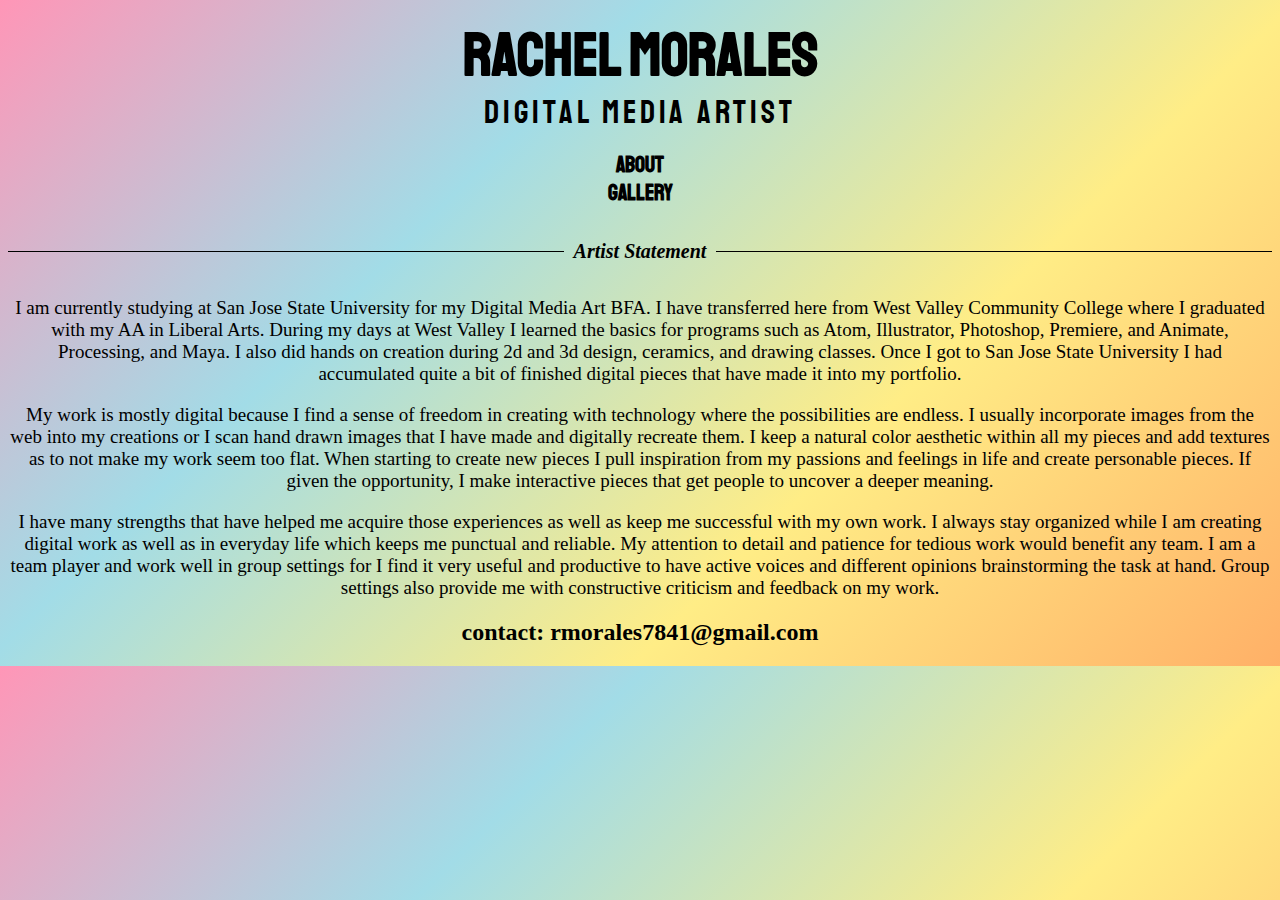
<file: about.html>
<!DOCTYPE html>
<html lang="en" dir="ltr">

<head>
  <meta charset="utf-8">
  <!-- got this code in class -->
  <meta name="viewport" content="width=device-width, initial-scale=1.0">
  <title>Home</title>
  <link rel="stylesheet" href="css/master.css">
  <link href="https://fonts.googleapis.com/css2?family=Staatliches&display=swap" rel="stylesheet">
</head>

<body>


  <div class="heading">
    <div class="heading-text">
      <h1>Rachel Morales</h1>
      <h3>Digital Media Artist</h3>
      <br>
      <a href="about.html">
        <h6>About</h6>
      </a>
      <a href="index.html">
        <h6>Gallery</h6>
      </a>
    </div>
  </div>

  <h5>Artist Statement</h5>

  <div class="about_section">
    <div class="about">
      <p>I am currently studying at San Jose State University for my Digital Media Art BFA. I have
        transferred here from West Valley Community College where I graduated with my AA in Liberal Arts.
        During my days at West Valley I learned the basics for programs such as Atom, Illustrator, Photoshop,
        Premiere, and Animate, Processing, and Maya. I also did hands on creation during 2d and 3d design,
        ceramics, and drawing classes. Once I got to San Jose State University I had accumulated
        quite a bit of finished digital pieces that have made it into my portfolio.</p>
    </div>
    <div class="about">
      <p>My work is mostly digital because I find a sense of freedom in creating with technology where the
        possibilities are endless. I usually incorporate images from the web into my creations or I scan hand
        drawn images that I have made and digitally recreate them. I keep a natural color aesthetic within all
        my pieces and add textures as to not make my work seem too flat. When starting to create new pieces I
        pull inspiration from my passions and feelings in life and create personable pieces. If given the
        opportunity, I make interactive pieces that get people to uncover a deeper meaning. </p>
    </div>
    <div class="about">
      <p>I have many strengths that have helped me acquire those experiences as well as keep me successful with
        my own work. I always stay organized while I am creating digital work as well as in everyday life which
        keeps me punctual and reliable. My attention to detail and patience for tedious work would benefit any team.
        I am a team player and work well in group settings for I find it very useful and productive to have active
        voices and different opinions brainstorming the task at hand. Group settings also provide me with
        constructive criticism and feedback on my work.</p>
    </div>
  </div>

  <h2>contact: rmorales7841@gmail.com</h2>


</body>

</html>
</file>
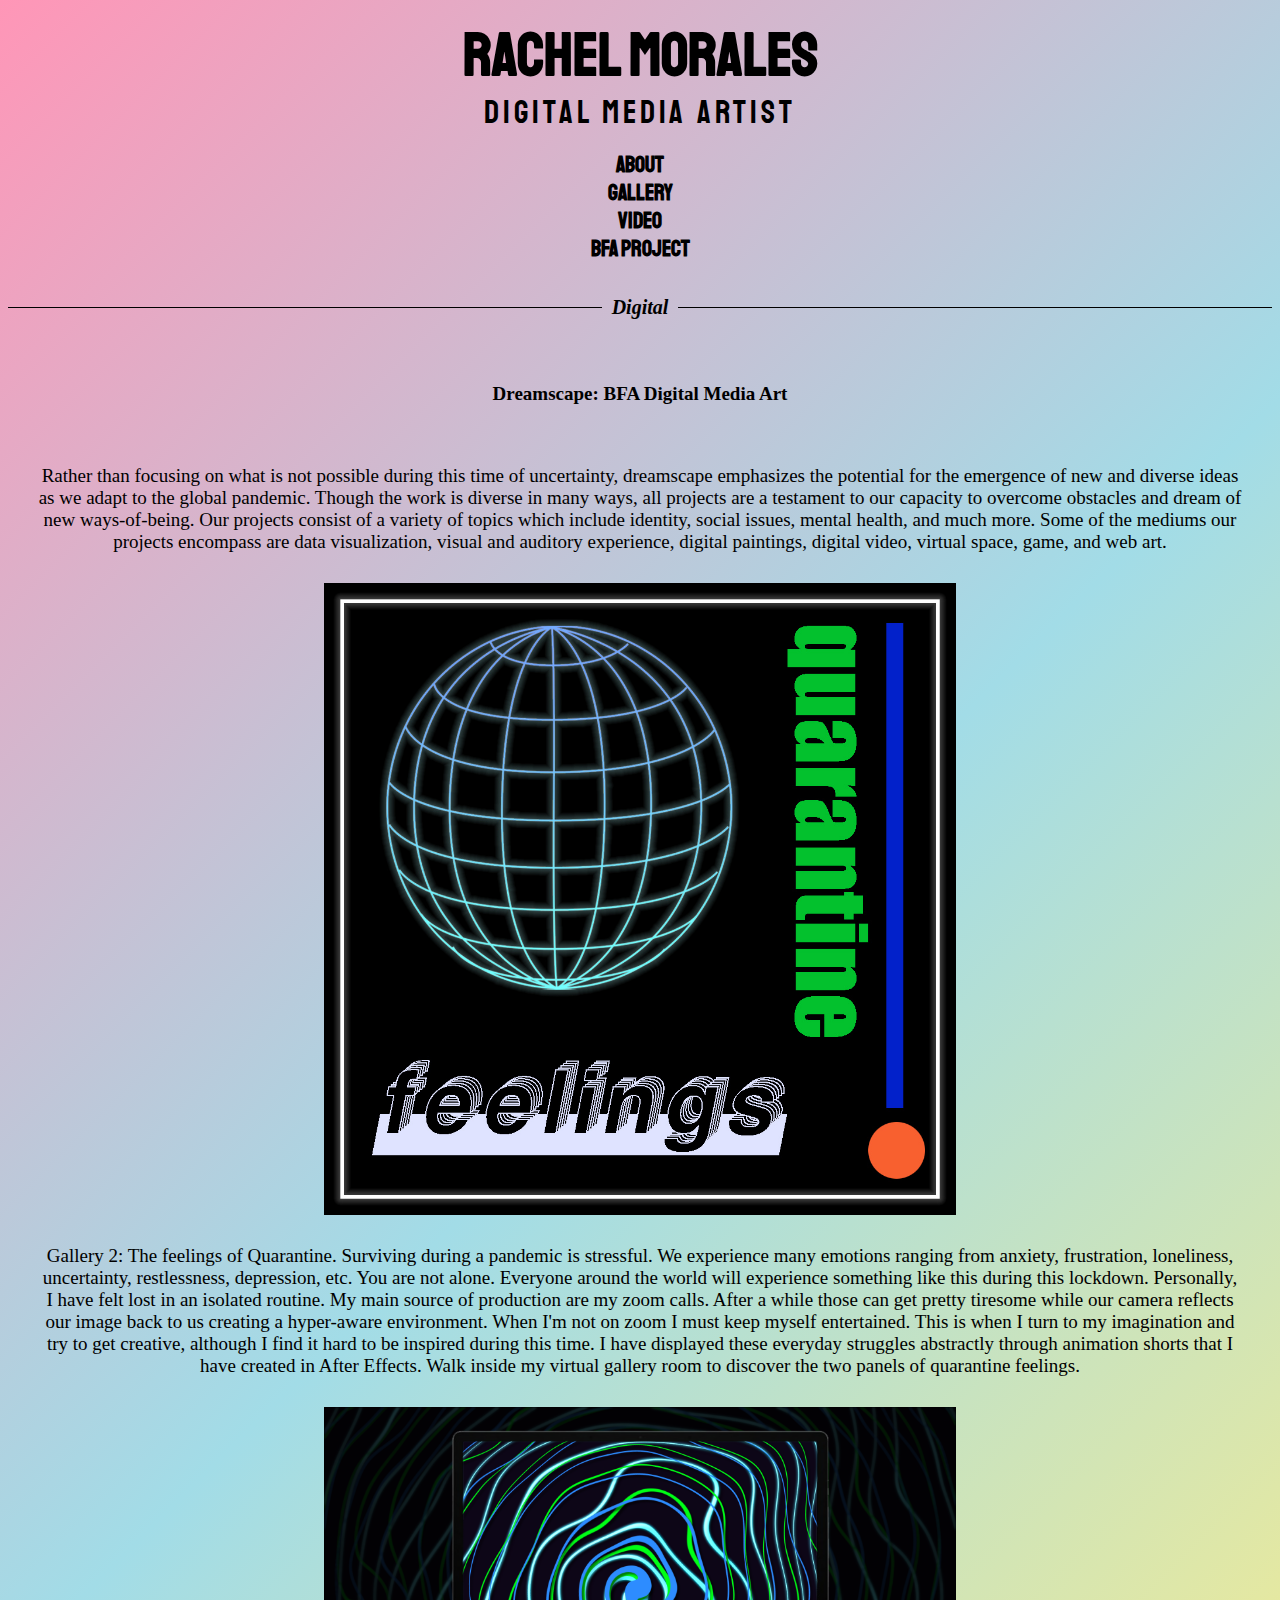
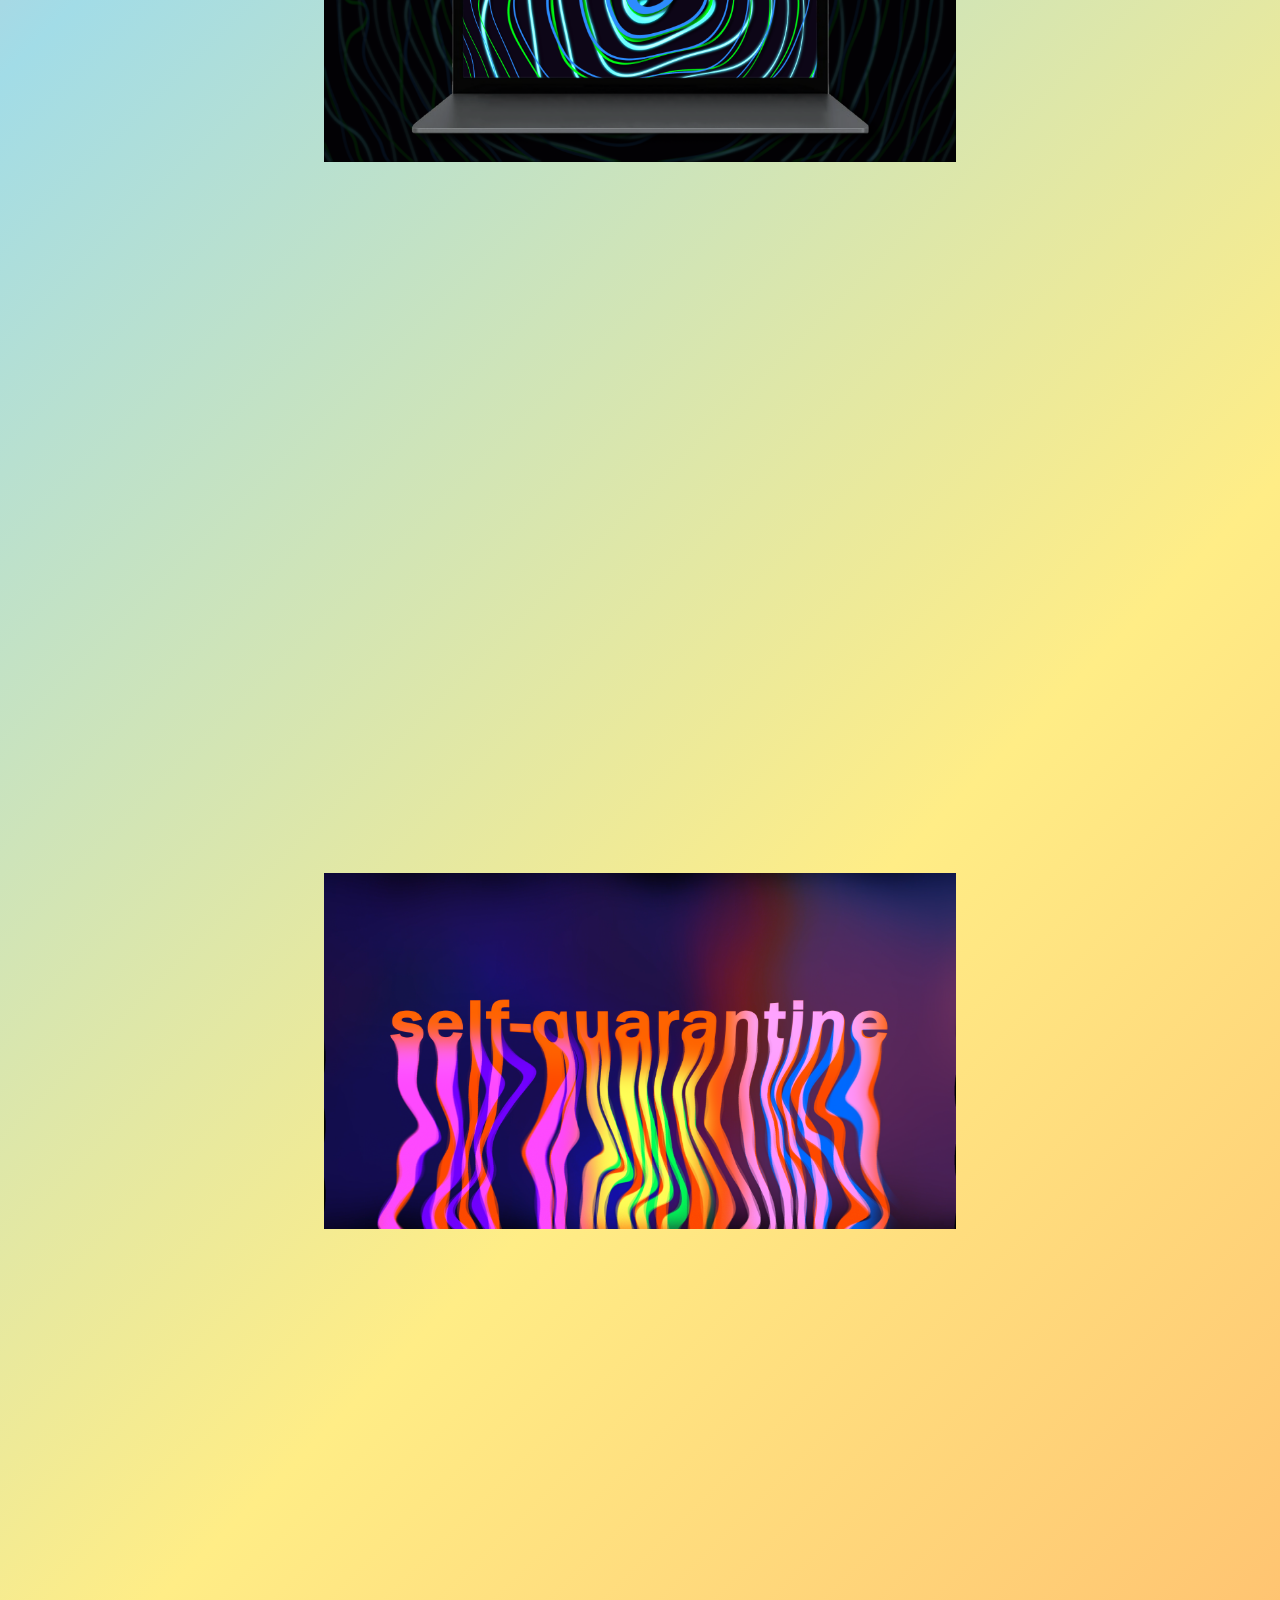
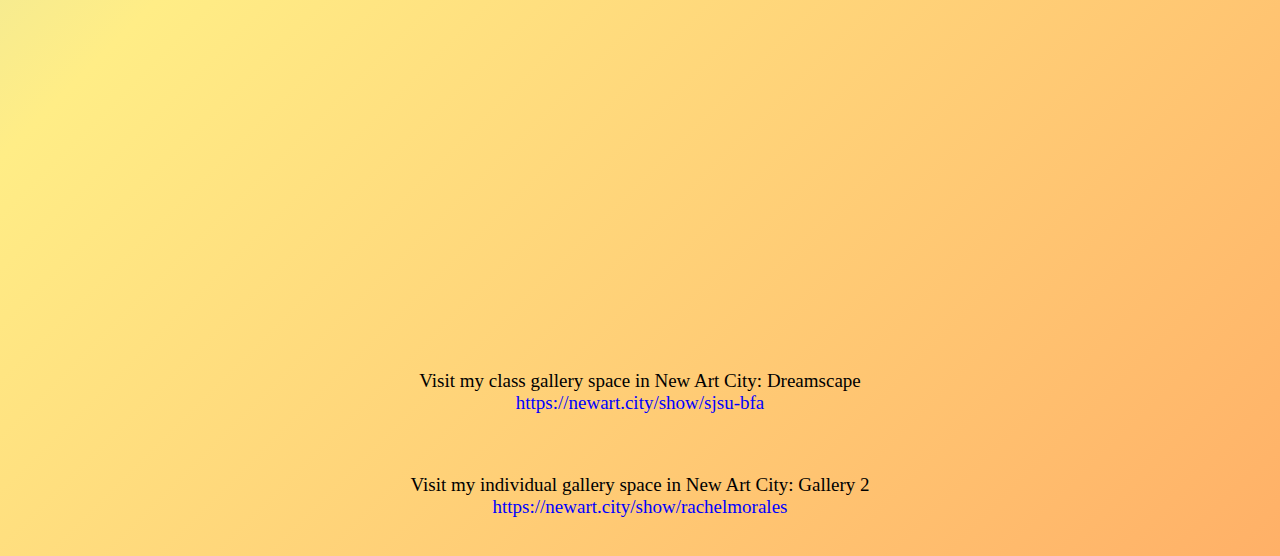
<file: project.html>
<!DOCTYPE html>
<html lang="en" dir="ltr">

<head>
  <meta charset="utf-8">
  <!-- got this code in class -->
  <meta name="viewport" content="width=device-width, initial-scale=1.0">
  <title>BFA Project</title>
  <link rel="stylesheet" href="css/master.css">
  <link href="https://fonts.googleapis.com/css2?family=Staatliches&display=swap" rel="stylesheet">
</head>

<body>


  <div class="heading">
    <div class="heading-text">
      <a href="index.html">
        <h1>Rachel Morales</h1>
      </a>
      <h3>Digital Media Artist</h3>
      <br>
      <a href="about.html">
        <h6>About</h6>
      </a>
      <a href="index.html">
        <h6>Gallery</h6>
      </a>
      <a href="video.html">
        <h6>Video</h6>
      </a>
      <a href="project.html">
        <h6>BFA Project</h6>
      </a>
    </div>
  </div>

  <h5>Digital</h5>

  <!-- <div class="section">
    <div><img src="image/project/quarantine-feelings.jpg" width=50%></div>
    <div><img src="image/project/quarantine-feelings.jpg" width=50%></div>
  </div> -->

  <!-- <img src="image/project/quarantine-feelings.jpg" width=50%> -->

  <div class="project">

    <div class="bfa">
      <p><b>Dreamscape: BFA Digital Media Art</b></p>
    </div>

    <div class="bfa">
      <p>Rather than focusing on what is not possible during this time of uncertainty, dreamscape emphasizes the potential for the emergence of new and diverse ideas as we adapt to the global pandemic.
        Though the work is diverse in many ways, all projects are a testament to our capacity to overcome obstacles and dream of new ways-of-being. Our projects consist of a variety of topics which include identity, social issues, mental health, and
        much more. Some of the mediums our projects encompass are data visualization, visual and auditory experience, digital paintings, digital video, virtual space, game, and web art.</p>
    </div>

    <div class="bfa">
      <img src="image/project/quarantine-feelings.jpg">
    </div>

    <div class="bfa">
      <p>Gallery 2: The feelings of Quarantine. Surviving during a pandemic is stressful. We experience many emotions ranging from
        anxiety, frustration, loneliness, uncertainty, restlessness, depression, etc. You are not alone. Everyone around the world
        will experience something like this during this lockdown. Personally, I have felt lost in an isolated routine. My main source
        of production are my zoom calls. After a while those can get pretty tiresome while our camera reflects our image back to us
        creating a hyper-aware environment. When I'm not on zoom I must keep myself entertained. This is when I turn to my imagination
        and try to get creative, although I find it hard to be inspired during this time. I have displayed these everyday struggles
        abstractly through animation shorts that I have created in After Effects. Walk inside my virtual gallery room to discover the
        two panels of quarantine feelings.</p>
    </div>

    <div class="bfa">
      <img src="image/project/zoom.png">
    </div>

    <div class="video">
      <iframe class="iframe" src="https://player.vimeo.com/video/488656741" gesture="media" frameborder="0" allow="encrypted-media" allowfullscreen></iframe>
    </div>

    <div class="bfa">
      <img src="image/project/selfq.png">
    </div>

    <div class="video">
      <iframe class="iframe" src="https://player.vimeo.com/video/488659164" gesture="media" frameborder="0" allow="encrypted-media" allowfullscreen></iframe>
    </div>

    <div class="bfa">
      <p>Visit my class gallery space in New Art City: Dreamscape<br>
        <a href="https://newart.city/show/rachelmorales">
          <p2>https://newart.city/show/sjsu-bfa</p2>
        </a>
      </p>
    </div>

    <div class="bfa">
      <p>Visit my individual gallery space in New Art City: Gallery 2<br>
        <a href="https://newart.city/show/rachelmorales">
          <p2>https://newart.city/show/rachelmorales</p2>
        </a>
      </p>
    </div>




</body>

</html>
</file>
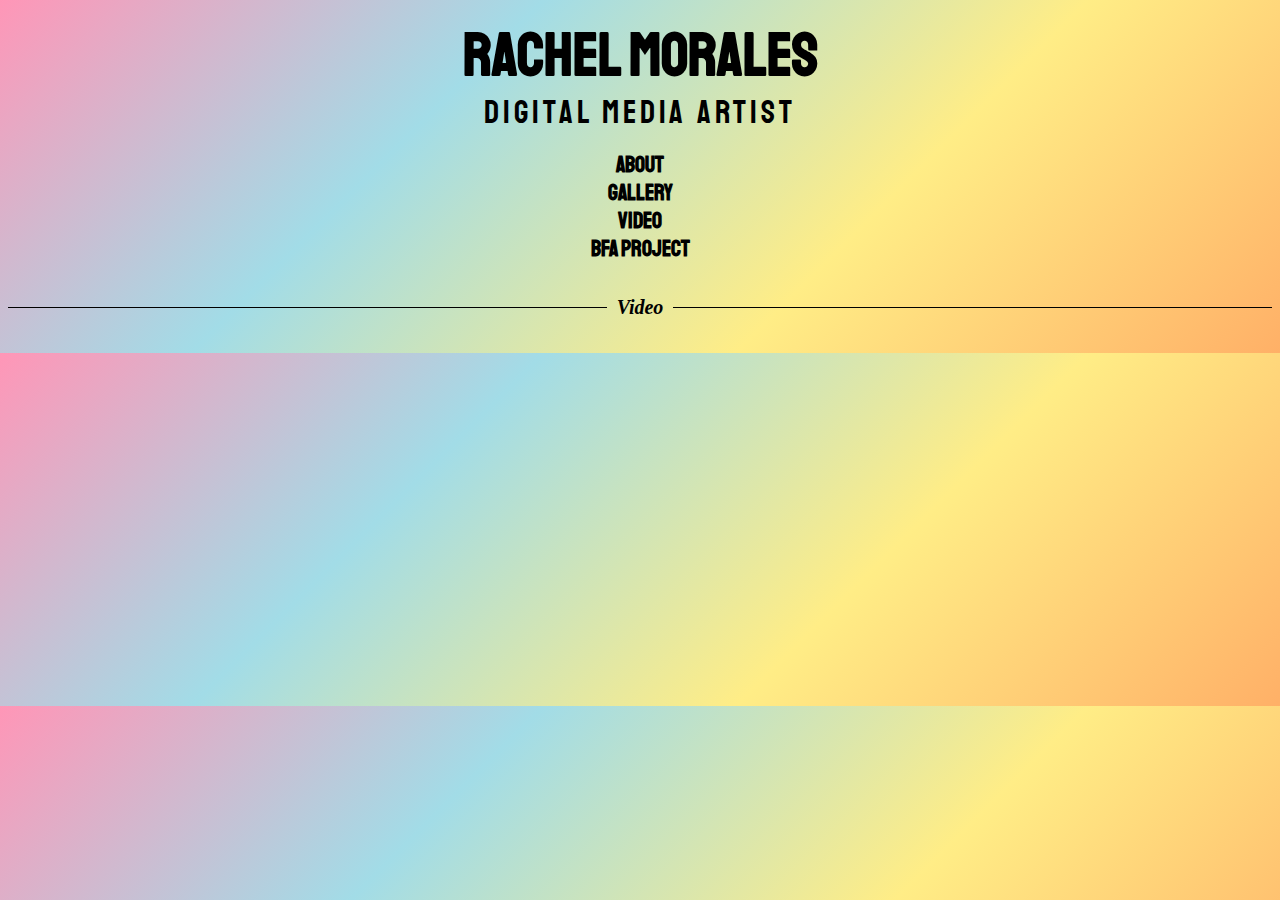
<file: video.html>
<!DOCTYPE html>
<html lang="en" dir="ltr">

<head>
  <meta charset="utf-8">
  <!-- got this code in class -->
  <meta name="viewport" content="width=device-width, initial-scale=1.0">
  <title>Video</title>
  <link rel="stylesheet" href="css/master.css">
  <link href="https://fonts.googleapis.com/css2?family=Staatliches&display=swap" rel="stylesheet">
</head>

<body>


  <div class="heading">
    <div class="heading-text">
      <a href="index.html">
        <h1>Rachel Morales</h1>
      </a>
      <h3>Digital Media Artist</h3>
      <br>
      <a href="about.html">
        <h6>About</h6>
      </a>
      <a href="index.html">
        <h6>Gallery</h6>
      </a>
      <a href="video.html">
        <h6>Video</h6>
      </a>
      <a href="project.html">
        <h6>BFA Project</h6>
      </a>
    </div>
  </div>


  <h5>Video</h5>
  <!-- <div class="cards">
    <div class="card">
      <iframe src="https://player.vimeo.com/video/477908052" width="300" height="200" frameborder="0" allow="autoplay; fullscreen" allowfullscreen></iframe>
    </div>
    <div class="card">
      <iframe src="https://player.vimeo.com/video/477905892" width="300" height="200" frameborder="0" allow="autoplay; fullscreen" allowfullscreen></iframe>
    </div>
    <div class="card">
      <iframe src="https://player.vimeo.com/video/477907564" width="300" height="200" frameborder="0" allow="autoplay; fullscreen" allowfullscreen></iframe>
    </div>
    <div class="card">
      <iframe src="https://player.vimeo.com/video/477905538" width="300" height="200" frameborder="0" allow="autoplay; fullscreen" allowfullscreen></iframe>
    </div>
  </div> -->


  <!-- <div class="video">
        <iframe class="iframe" src="https://player.vimeo.com/video/477908052" gesture="media" frameborder="0" allow="encrypted-media" allowfullscreen></iframe>
      </div>
      <div class="video">
        <iframe class="iframe" src="https://player.vimeo.com/video/477905892" gesture="media" frameborder="0" allow="encrypted-media" allowfullscreen></iframe>
      </div>
      <div class="video">
        <iframe class="iframe" src="https://player.vimeo.com/video/477907564" gesture="media" frameborder="0" allow="encrypted-media" allowfullscreen></iframe>
      </div>
      <div class="video">
        <iframe class="iframe" src="https://player.vimeo.com/video/477905538" gesture="media" frameborder="0" allow="encrypted-media" allowfullscreen></iframe>
      </div> -->

  <!-- <div class="vimeo">
        <iframe src="https://player.vimeo.com/video/477908052" width="640" height="360" frameborder="0" allow="autoplay; fullscreen" allowfullscreen></iframe>
        <iframe src="https://player.vimeo.com/video/477905892" width="640" height="360" frameborder="0" allow="autoplay; fullscreen" allowfullscreen></iframe>
        <iframe src="https://player.vimeo.com/video/477907564" width="640" height="640" frameborder="0" allow="autoplay; fullscreen" allowfullscreen></iframe>
        <iframe src="https://player.vimeo.com/video/477905538" width="640" height="640" frameborder="0" allow="autoplay; fullscreen" allowfullscreen></iframe>
      </div> -->






</body>

</html>
</file>
<file: css/master.css>
/* Everything below is html boilerplate - css standard --- got code from class*/
html {
  box-sizing: border-box;
}

*,
*:before,
*:after {
  box-sizing: inherit;
}

/* --------css gradient background -------*/
body {
	background: linear-gradient(-45deg, #FFB067, #FFED86, #A2DCE7, #FF96B7);
}




/* ----heading text sections style---- */
h1 {
  font-size: 60px;
  font-family: 'Staatliches', cursive;
}

h3 {
  font-size: 32px;
  font-weight: normal;
  text-transform: uppercase;
  letter-spacing: 4px;
  font-family: 'Staatliches', cursive;
}

h6 {
  font-size: 22px;
  font-family: 'Staatliches', cursive;
}

a {
  text-decoration: none;
  color: black;
}


/* ----heading style using flex---- */
.heading h1, .heading h3, .heading h6 {
  margin: 0;
  text-align: center;
}

.heading {
  color: black;
  padding-top: 10px;
  /* height: 200px; */
  display: flex;
  justify-content: center;
  align-items: center;
}



/* -----title sections with line through using flex----- */
h5 {
  display: flex;
  flex-direction: row;
  font-size: 20px;
  font-style: italic;
}
h5:before, h5:after{
  content: "";
  flex: 1 1;
  border-bottom: 1px solid #000;
  margin: auto;
}
h5:before {
  margin-right: 10px;
}
h5:after {
  margin-left: 10px;
}




/* ----grid card style, gallery --------- */
.cards {
  display: grid;
  grid-gap: 20px;
  grid-template-columns: repeat(auto-fill,minmax(250px, 1fr));
  grid-auto-rows: 200px;
  margin: 0 auto;
  padding: 20px;
}

.cards img {
  object-fit: cover;
  width: 100%;
  height: 200px;
  max-width: 100%;
  display: block;
}





/* --------photo pop up images for gallery: https://stackoverflow.com/questions/47798971/several-modal-images-on-page------ */


#myImg {
  border-radius: 5px;
  cursor: pointer;
  transition: 0.3s;
}

#myImg:hover {
  opacity: 0.7;
}

.modal {
  display: none;
  /* Hidden by default */
  position: fixed;
  /* Stay in place */
  z-index: 1;
  /* Sit on top */
  padding-top: 100px;
  /* Location of the box */
  left: 0;
  top: 0;
  width: 100%;
  /* Full width */
  height: 100%;
  /* Full height */
  overflow: auto;
  /* Enable scroll if needed */
  background-color: rgb(0, 0, 0);
  /* Fallback color */
  background-color: rgba(0, 0, 0, 0.9);
  /* Black w/ opacity */
}

.modal-content {
  margin: auto;
  display: block;
  width: 80%;
  max-width: 700px;
}

#caption {
  margin: auto;
  display: block;
  width: 80%;
  max-width: 700px;
  text-align: center;
  color: #ccc;
  padding: 10px 0;
  height: 150px;
}

.modal-content,
#caption {
  animation-name: zoom;
  animation-duration: 0.6s;
}

@keyframes zoom {
  from {
    transform: scale(0)
  }
  to {
    transform: scale(1)
  }
}

.close {
  position: absolute;
  top: 15px;
  right: 35px;
  color: #f1f1f1;
  font-size: 40px;
  font-weight: bold;
  transition: 0.3s;
}

.close:hover,
.close:focus {
  color: #bbb;
  text-decoration: none;
  cursor: pointer;
}

@media only screen and (max-width: 700px) {
  .modal-content {
    width: 100%;
  }
}


/* end of pop up images */






/* -----------pop up modals for video */









/* ----about me using flex & media breakpoint article style----- */
.row {
  display: flex;
  flex-wrap: wrap;
}

.column {
  flex: 33.3%;
  padding: 40px;
}

@media screen and (max-width: 800px) {
  .row {
    flex-direction: column;
  }
}

p {
  text-align: center;
  font-size: 19px;
}

h2 {
  text-align: center;
}



/* ------making my iframe videos responsive------ */
/* https://blog.theodo.com/2018/01/responsive-iframes-css-trick/ */
.video {
    position: relative;
    overflow: hidden;
    padding-top: 56.25%;
}

.iframe {
    position: absolute;
    top: 0;
    left: 0;
    width: 100%;
    height: 100%;
    border: 0;
}

iframe {
  padding: 20px;
}



/* BFA Project -------------------------- */

.project {
  position: relative;
  overflow: hidden;
}

.bfa {
  display: flex;
  justify-content: center;
  align-items: center;
}

.bfa img {
  width: 50%;
}

.bfa p {
  margin: 30px;
}

.bfa p2 {
  color: blue;
}
</file>
